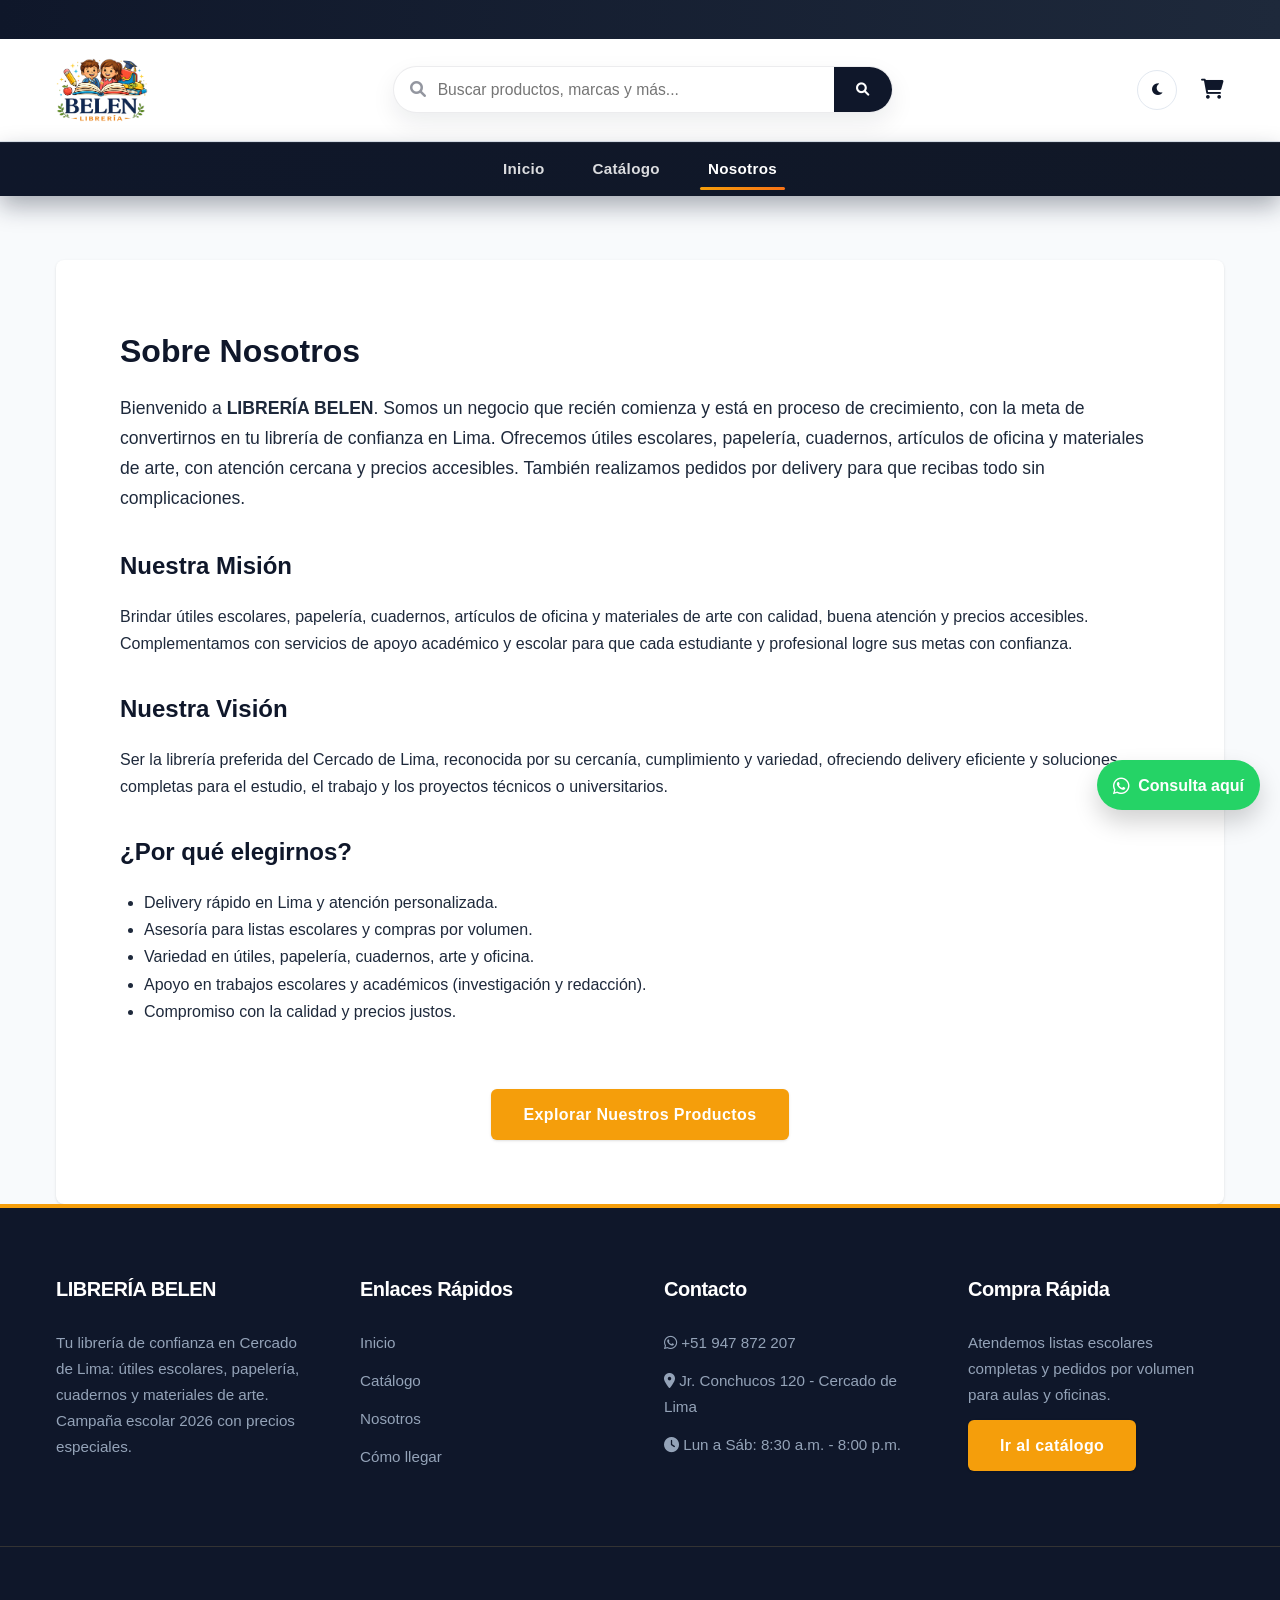
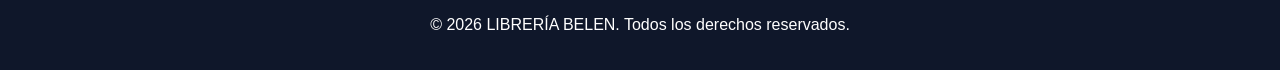
<file: about.html>
<!DOCTYPE html>
<html lang="es">

<head>
    <meta charset="UTF-8">
    <meta name="viewport" content="width=device-width, initial-scale=1.0">
    <meta name="description" content="Librería Belen: suministros de oficina, útiles escolares y materiales de arte con calidad y buen precio. Atención personalizada y campaña escolar 2026.">
    <meta http-equiv="Content-Security-Policy" content="default-src 'self'; base-uri 'self'; form-action 'self'; frame-ancestors 'self'; object-src 'none'; script-src 'self' 'unsafe-inline'; style-src 'self' 'unsafe-inline'; img-src 'self' data: https://via.placeholder.com; font-src 'self'; frame-src https://www.google.com; upgrade-insecure-requests">
    <title>Nosotros - LIBRERÍA BELEN</title>
    <link rel="stylesheet" href="css/style.css">
    <link rel="stylesheet" href="vendor/fontawesome/css/all.min.css">
</head>

<body>
    <a class="skip-link" href="#main-content">Saltar al contenido principal</a>

    <div class="announcement-bar">
        <div class="announcement-content">
            <p><i class="fas fa-store"></i> Atención en tienda: Lun a Sáb de 8:30 a.m. a 8:00 p.m.</p>
            <a href="https://wa.me/51947872207" target="_blank" rel="noopener">
                <i class="fab fa-whatsapp"></i> Pedidos por WhatsApp
            </a>
        </div>
    </div>

    <!-- Header -->
    <header class="main-header">
        <div class="header-container">
            <a href="index.html" class="logo">
                <img src="img/logonuevo.png" alt="Librería Belen" decoding="async">
            </a>

            <div class="search-bar" style="position: relative;">
                <input type="text" id="searchInput" placeholder="Buscar productos, marcas y más..."
                    oninput="handleSearchInput(this.value)">
                <button type="button" onclick="executeSearch()" aria-label="Buscar productos"><i class="fas fa-search"></i></button>
                <div id="searchResults" class="search-results-dropdown"></div>
            </div>

            <div class="nav-icons">
                <button type="button" class="theme-toggle" data-theme-toggle aria-label="Cambiar tema visual">
                    <i class="fas fa-moon"></i>
                </button>
                <button type="button" class="cart-icon" onclick="window.location.href='catalog.html'" aria-label="Ir al catálogo">
                    <i class="fas fa-shopping-cart"></i>
                    <span class="cart-count">0</span>
                </button>
                <button type="button" class="mobile-menu-btn" onclick="toggleMobileMenu()" aria-label="Abrir menú móvil">
                    <i class="fas fa-bars"></i>
                </button>
            </div>
        </div>
    </header>

    <nav class="nav-links">
        <div class="container">
            <ul>
                <li><a href="index.html">Inicio</a></li>
                <li><a href="catalog.html">Catálogo</a></li>
                <li><a href="about.html" class="active">Nosotros</a></li>
            </ul>
        </div>
    </nav>

    <!-- Main Content -->
    <main id="main-content" class="container" tabindex="-1">
        <div class="about-content">
            <h1 style="color: var(--primary-color); margin-bottom: var(--spacing-sm);">Sobre Nosotros</h1>
            <p style="font-size: 1.1rem; margin-bottom: var(--spacing-md);">
                Bienvenido a <strong>LIBRERÍA BELEN</strong>. Somos un negocio que recién comienza y está en proceso de
                crecimiento, con la meta de convertirnos en tu librería de confianza en Lima. Ofrecemos útiles escolares,
                papelería, cuadernos, artículos de oficina y materiales de arte, con atención cercana y precios accesibles.
                También realizamos pedidos por delivery para que recibas todo sin complicaciones.
            </p>

            <h2 style="color: var(--primary-color); margin-bottom: var(--spacing-sm);">Nuestra Misión</h2>
            <p style="margin-bottom: var(--spacing-md);">
                Brindar útiles escolares, papelería, cuadernos, artículos de oficina y materiales de arte con calidad,
                buena atención y precios accesibles. Complementamos con servicios de apoyo académico y escolar para que
                cada estudiante y profesional logre sus metas con confianza.
            </p>

            <h2 style="color: var(--primary-color); margin-bottom: var(--spacing-sm);">Nuestra Visión</h2>
            <p style="margin-bottom: var(--spacing-md);">
                Ser la librería preferida del Cercado de Lima, reconocida por su cercanía, cumplimiento y variedad,
                ofreciendo delivery eficiente y soluciones completas para el estudio, el trabajo y los proyectos
                técnicos o universitarios.
            </p>

            <h2 style="color: var(--primary-color); margin-bottom: var(--spacing-sm);">¿Por qué elegirnos?</h2>
            <ul style="list-style: disc; margin-left: 1.5rem; margin-bottom: var(--spacing-md);">
                <li>Delivery rápido en Lima y atención personalizada.</li>
                <li>Asesoría para listas escolares y compras por volumen.</li>
                <li>Variedad en útiles, papelería, cuadernos, arte y oficina.</li>
                <li>Apoyo en trabajos escolares y académicos (investigación y redacción).</li>
                <li>Compromiso con la calidad y precios justos.</li>
            </ul>

            <div style="text-align: center; margin-top: var(--spacing-lg);">
                <a href="catalog.html" class="btn btn-primary">Explorar Nuestros Productos</a>
            </div>
        </div>
    </main>

    <!-- Footer -->
    <footer>
        <div class="container footer-content">
            <div class="footer-section">
                <h3>LIBRERÍA BELEN</h3>
                <p>Tu librería de confianza en Cercado de Lima: útiles escolares, papelería, cuadernos y materiales de arte. Campaña escolar 2026 con precios especiales.</p>
            </div>
            <div class="footer-section">
                <h3>Enlaces Rápidos</h3>
                <ul>
                    <li><a href="index.html">Inicio</a></li>
                    <li><a href="catalog.html">Catálogo</a></li>
                    <li><a href="about.html">Nosotros</a></li>
                    <li><a href="https://maps.app.goo.gl/QyMt76Eo8Yr2KrZt5" target="_blank" rel="noopener">Cómo llegar</a></li>
                </ul>
            </div>
            <div class="footer-section">
                <h3>Contacto</h3>
                <p>
                    <i class="fab fa-whatsapp"></i>
                    <a href="https://wa.me/51947872207" target="_blank" rel="noopener">+51 947 872 207</a>
                </p>
                <p><i class="fas fa-map-marker-alt"></i> Jr. Conchucos 120 - Cercado de Lima</p>
                <p><i class="fas fa-clock"></i> Lun a Sáb: 8:30 a.m. - 8:00 p.m.</p>
            </div>
            <div class="footer-section">
                <h3>Compra Rápida</h3>
                <p>Atendemos listas escolares completas y pedidos por volumen para aulas y oficinas.</p>
                <a class="btn btn-primary" href="catalog.html">Ir al catálogo</a>
            </div>
        </div>
        <div
            style="text-align: center; padding-top: var(--spacing-lg); border-top: 1px solid #333; margin-top: var(--spacing-lg);">
            <p>&copy; <span data-current-year>2026</span> LIBRERÍA BELEN. Todos los derechos reservados.</p>
        </div>
    </footer>

    <!-- Mobile Bottom Navigation -->
    <nav class="mobile-bottom-nav">
        <a href="index.html">
            <i class="fas fa-home"></i>
            <span>Inicio</span>
        </a>
        <a href="catalog.html">
            <i class="fas fa-th"></i>
            <span>Catálogo</span>
        </a>
        <a href="catalog.html#cart">
            <i class="fas fa-shopping-cart"></i>
            <span>Carrito</span>
        </a>
        <a href="about.html" class="active">
            <i class="fas fa-info-circle"></i>
            <span>Nosotros</span>
        </a>
    </nav>

    <a class="whatsapp-float" href="https://wa.me/51947872207" target="_blank" rel="noopener">
        <i class="fab fa-whatsapp"></i>
        <span>Consulta aquí</span>
    </a>

    <script src="js/app.js" defer></script>
</body>

</html>
</file>
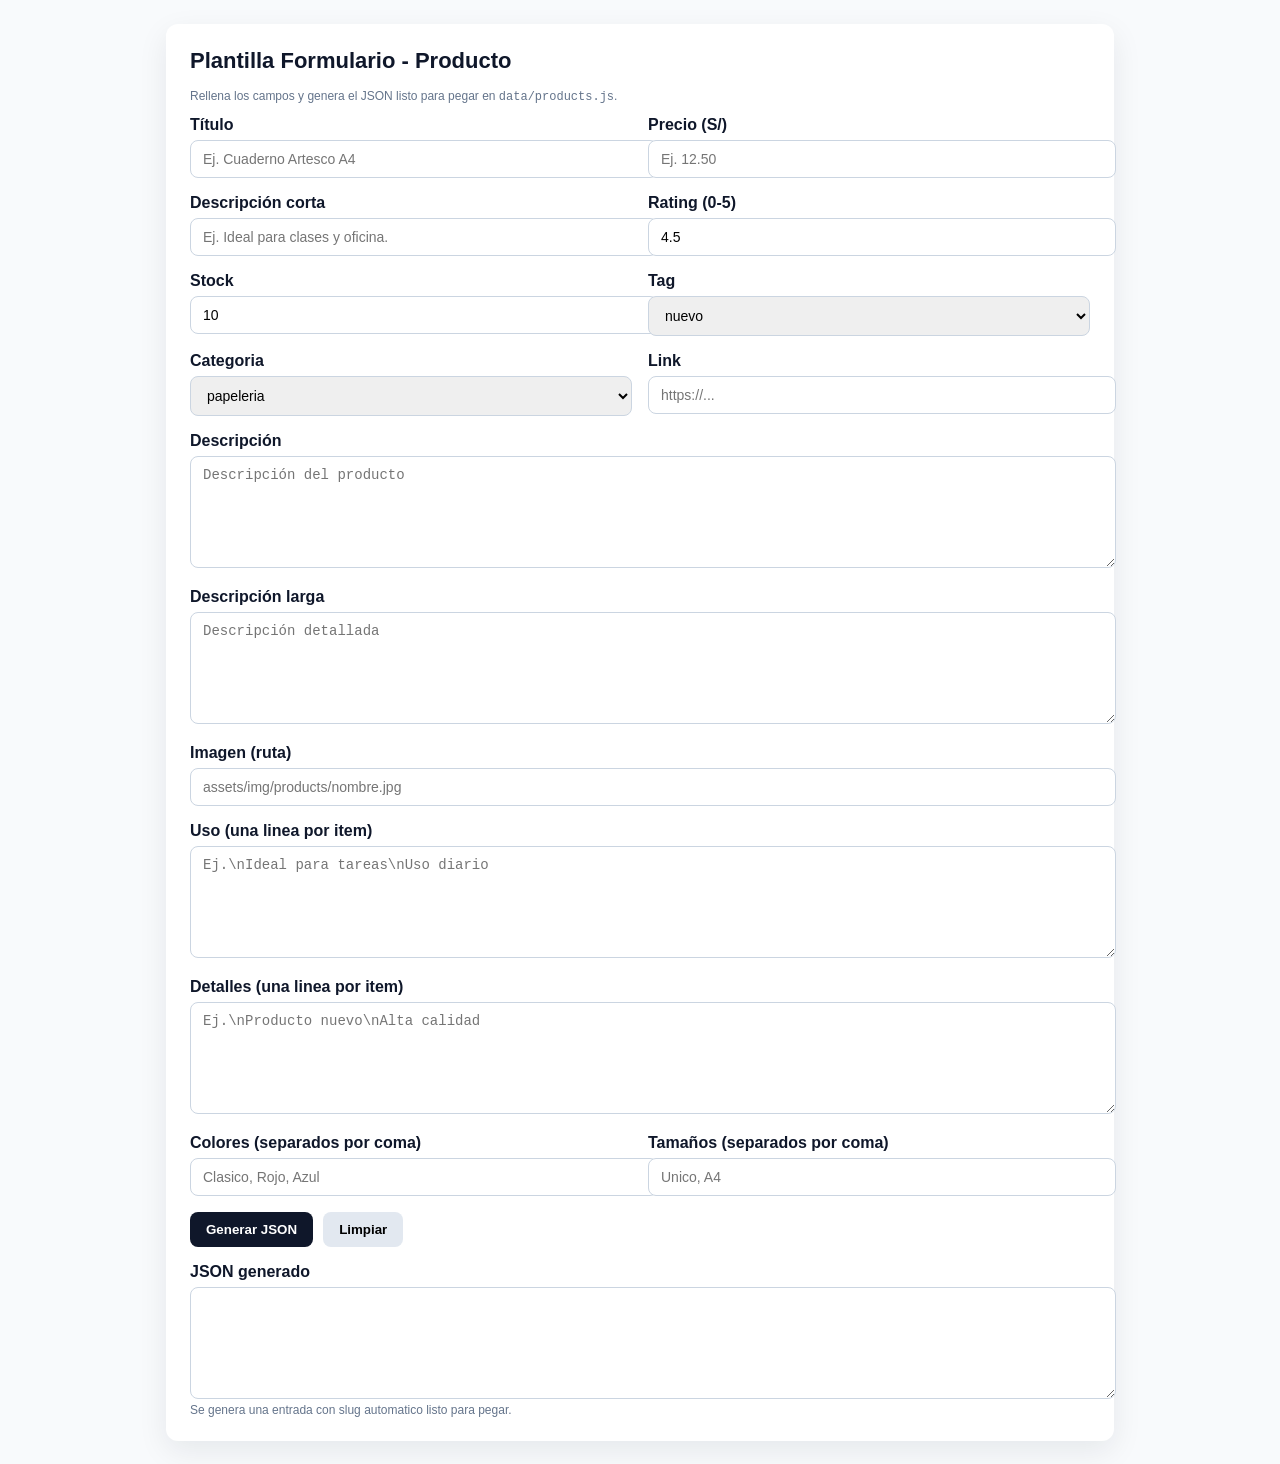
<file: plantilla-formulario.html>
<!DOCTYPE html>
<html lang="es">
<head>
  <meta charset="UTF-8">
  <meta name="viewport" content="width=device-width, initial-scale=1.0">
  <title>Plantilla Formulario Producto</title>
  <style>
    body { font-family: Arial, sans-serif; margin: 24px; background: #f8fafc; color: #0f172a; }
    .container { max-width: 900px; margin: 0 auto; background: #fff; padding: 24px; border-radius: 12px; box-shadow: 0 10px 30px rgba(15,23,42,0.08); }
    h1 { margin-top: 0; font-size: 22px; }
    .grid { display: grid; grid-template-columns: repeat(2, 1fr); gap: 16px; }
    label { display: block; font-weight: 600; margin-bottom: 6px; }
    input, select, textarea { width: 100%; padding: 10px 12px; border: 1px solid #cbd5e1; border-radius: 8px; font-size: 14px; }
    textarea { min-height: 90px; resize: vertical; }
    .full { grid-column: 1 / -1; }
    .actions { display: flex; gap: 10px; margin-top: 16px; }
    button { padding: 10px 16px; border: none; border-radius: 8px; cursor: pointer; font-weight: 600; }
    .primary { background: #0f172a; color: #fff; }
    .secondary { background: #e2e8f0; }
    .output { margin-top: 16px; }
    .hint { font-size: 12px; color: #64748b; }
  </style>
</head>
<body>
  <div class="container">
    <h1>Plantilla Formulario - Producto</h1>
    <p class="hint">Rellena los campos y genera el JSON listo para pegar en <code>data/products.js</code>.</p>

    <div class="grid">
      <div>
        <label for="title">Título</label>
        <input id="title" type="text" placeholder="Ej. Cuaderno Artesco A4">
      </div>
      <div>
        <label for="price">Precio (S/)</label>
        <input id="price" type="number" step="0.01" placeholder="Ej. 12.50">
      </div>
      <div>
        <label for="short">Descripción corta</label>
        <input id="short" type="text" placeholder="Ej. Ideal para clases y oficina.">
      </div>
      <div>
        <label for="rating">Rating (0-5)</label>
        <input id="rating" type="number" step="0.1" value="4.5">
      </div>
      <div>
        <label for="stock">Stock</label>
        <input id="stock" type="number" value="10">
      </div>
      <div>
        <label for="tag">Tag</label>
        <select id="tag">
          <option value="nuevo">nuevo</option>
          <option value="oferta">oferta</option>
          <option value="">(vacío)</option>
        </select>
      </div>
      <div>
        <label for="category">Categoria</label>
        <select id="category">
          <option value="papeleria">papeleria</option>
          <option value="utiles">utiles</option>
          <option value="cuadernos">cuadernos</option>
          <option value="arte">arte</option>
          <option value="oficina">oficina</option>
          <option value="organizacion">organizacion</option>
          <option value="escritura">escritura</option>
          <option value="tecnologia">tecnologia</option>
          <option value="regalos">regalos</option>
          <option value="otros">otros</option>
        </select>
      </div>
      <div>
        <label for="link">Link</label>
        <input id="link" type="text" placeholder="https://...">
      </div>
      <div class="full">
        <label for="description">Descripción</label>
        <textarea id="description" placeholder="Descripción del producto"></textarea>
      </div>
      <div class="full">
        <label for="longDescription">Descripción larga</label>
        <textarea id="longDescription" placeholder="Descripción detallada"></textarea>
      </div>
      <div class="full">
        <label for="image">Imagen (ruta)</label>
        <input id="image" type="text" placeholder="assets/img/products/nombre.jpg">
      </div>
      <div class="full">
        <label for="usage">Uso (una linea por item)</label>
        <textarea id="usage" placeholder="Ej.\nIdeal para tareas\nUso diario"></textarea>
      </div>
      <div class="full">
        <label for="details">Detalles (una linea por item)</label>
        <textarea id="details" placeholder="Ej.\nProducto nuevo\nAlta calidad"></textarea>
      </div>
      <div>
        <label for="colors">Colores (separados por coma)</label>
        <input id="colors" type="text" placeholder="Clasico, Rojo, Azul">
      </div>
      <div>
        <label for="sizes">Tamaños (separados por coma)</label>
        <input id="sizes" type="text" placeholder="Unico, A4">
      </div>
    </div>

    <div class="actions">
      <button class="primary" id="generateBtn">Generar JSON</button>
      <button class="secondary" id="clearBtn">Limpiar</button>
    </div>

    <div class="output">
      <label for="output">JSON generado</label>
      <textarea id="output" readonly></textarea>
      <div class="hint">Se genera una entrada con slug automatico listo para pegar.</div>
    </div>
  </div>

  <script>
    const byId = (id) => document.getElementById(id);

    function slugify(text) {
      return text
        .toLowerCase()
        .normalize('NFD').replace(/[\u0300-\u036f]/g, '')
        .replace(/[^a-z0-9\s-]/g, '')
        .trim()
        .replace(/\s+/g, '-');
    }

    function splitLines(text) {
      return text.split('\n').map(s => s.trim()).filter(Boolean);
    }

    function splitComma(text) {
      return text.split(',').map(s => s.trim()).filter(Boolean);
    }

    byId('generateBtn').addEventListener('click', () => {
      const title = byId('title').value.trim();
      if (!title) { alert('Ingresa un título'); return; }

      const slug = slugify(title);
      const json = {
        [slug]: {
          title,
          short: byId('short').value.trim(),
          description: byId('description').value.trim(),
          longDescription: byId('longDescription').value.trim(),
          price: `S/ ${Number(byId('price').value || 0).toFixed(2)}`,
          rating: String(byId('rating').value || '4.5'),
          stock: Number(byId('stock').value || 0),
          tag: byId('tag').value,
          category: byId('category').value,
          link: byId('link').value.trim(),
          colors: splitComma(byId('colors').value),
          sizes: splitComma(byId('sizes').value),
          details: splitLines(byId('details').value),
          usage: splitLines(byId('usage').value),
          reviews: [
            { name: 'Cliente', text: 'Buena calidad y entrega rapida.' }
          ],
          image: byId('image').value.trim(),
          gallery: []
        }
      };

      byId('output').value = JSON.stringify(json, null, 2);
    });

    byId('clearBtn').addEventListener('click', () => {
      document.querySelectorAll('input, textarea, select').forEach(el => {
        if (el.tagName === 'SELECT') return;
        el.value = '';
      });
      byId('rating').value = '4.5';
      byId('stock').value = '10';
      byId('tag').value = 'nuevo';
      byId('category').value = 'papeleria';
      byId('output').value = '';
    });
  </script>
</body>
</html>
</file>
<file: css/style.css>
:root {
    /* Colors - Premium Navy & Gold Palette */
    --primary-color: #0f172a;
    /* Slate 900 */
    --primary-light: #334155;
    /* Slate 700 */
    --accent-color: #f59e0b;
    /* Amber 500 */
    --accent-hover: #d97706;
    /* Amber 600 */
    --bg-color: #f8fafc;
    /* Slate 50 */
    --surface-color: #ffffff;
    --text-color: #1e293b;
    /* Slate 800 */
    --text-light: #64748b;
    /* Slate 500 */
    --border-color: #e2e8f0;
    /* Slate 200 */

    /* Spacing - More breathing room */
    --spacing-xs: 0.5rem;
    /* 8px */
    --spacing-sm: 1rem;
    /* 16px */
    --spacing-md: 2rem;
    /* 32px - Increased */
    --spacing-lg: 4rem;
    /* 64px - Increased */
    --spacing-xl: 8rem;
    /* 128px - Increased */

    /* Typography */
    --font-heading: 'Inter', sans-serif;
    --font-body: 'Inter', sans-serif;

    /* Shadows - Soft & Modern */
    --shadow-sm: 0 1px 3px 0 rgb(0 0 0 / 0.1), 0 1px 2px -1px rgb(0 0 0 / 0.1);
    --shadow-md: 0 4px 6px -1px rgb(0 0 0 / 0.1), 0 2px 4px -1px rgb(0 0 0 / 0.06);
    --shadow-lg: 0 10px 15px -3px rgb(0 0 0 / 0.1), 0 4px 6px -4px rgb(0 0 0 / 0.1);
    --shadow-inner: inset 0 2px 4px 0 rgb(0 0 0 / 0.05);

    /* Transitions */
    --transition-fast: 0.2s cubic-bezier(0.4, 0, 0.2, 1);
    --transition-smooth: 0.3s cubic-bezier(0.4, 0, 0.2, 1);
}

* {
    margin: 0;
    padding: 0;
    box-sizing: border-box;
}

body {
    font-family: var(--font-body);
    background-color: var(--bg-color);
    color: var(--text-color);
    line-height: 1.7;
    -webkit-font-smoothing: antialiased;
}

:focus-visible {
    outline: 3px solid rgba(245, 158, 11, 0.7);
    outline-offset: 2px;
}

.skip-link {
    position: absolute;
    left: -9999px;
    top: auto;
    width: 1px;
    height: 1px;
    overflow: hidden;
    z-index: 5000;
}

.skip-link:focus {
    left: 1rem;
    top: 1rem;
    width: auto;
    height: auto;
    background: #0f172a;
    color: #fff;
    padding: 0.65rem 1rem;
    border-radius: 8px;
    box-shadow: var(--shadow-md);
}

.announcement-bar {
    background: linear-gradient(90deg, #0f172a, #1e293b);
    color: #f8fafc;
    font-size: 0.9rem;
    overflow: hidden;
}

.announcement-content {
    margin: 0;
    padding: 0.45rem var(--spacing-sm);
    display: inline-flex;
    width: max-content;
    max-width: none;
    align-items: center;
    gap: 2rem;
    white-space: nowrap;
    padding-left: 100%;
    animation: announcementTicker 24s linear infinite;
}

.announcement-content:hover {
    animation-play-state: paused;
}

.announcement-content p {
    margin: 0;
    display: inline-flex;
    align-items: center;
    gap: 0.45rem;
}

.announcement-content a {
    color: #fcd34d;
    font-weight: 700;
    display: inline-flex;
    align-items: center;
    gap: 0.4rem;
}

@keyframes announcementTicker {
    0% {
        transform: translateX(0);
    }
    100% {
        transform: translateX(-100%);
    }
}

a {
    text-decoration: none;
    color: inherit;
}

ul {
    list-style: none;
}

img {
    max-width: 100%;
    height: auto;
    display: block;
}

/* Header */
.main-header {
    background-color: var(--surface-color);
    /* White header for cleanliness */
    color: var(--text-color);
    padding: var(--spacing-sm) 0;
    position: static;
    box-shadow: none;
    border-bottom: 1px solid var(--border-color);
}

.header-container {
    max-width: 1200px;
    margin: 0 auto;
    padding: 0 var(--spacing-sm);
    display: flex;
    justify-content: space-between;
    align-items: center;
    gap: var(--spacing-md);
}

.logo {
    font-size: 1.5rem;
    font-weight: 800;
    color: var(--primary-color);
    letter-spacing: -0.025em;
    text-transform: uppercase;
    display: flex;
    align-items: center;
    line-height: 1;
}

.logo span {
    color: var(--accent-color);
}

.logo img {
    height: 70px;
    width: auto;
    display: block;
}

.search-bar {
    flex: 1;
    max-width: 500px;
    display: flex;
    box-shadow: 0 10px 25px rgba(15, 23, 42, 0.08);
    border-radius: 999px;
    overflow: hidden;
    border: 1px solid rgba(15, 23, 42, 0.08);
    background: #fff;
    position: relative;
}

.search-bar input {
    width: 100%;
    padding: 0.85rem 1.2rem 0.85rem 2.75rem;
    border: none;
    outline: none;
    font-size: 0.98rem;
    color: var(--text-color);
    background: transparent;
}

.search-bar button {
    background: linear-gradient(135deg, var(--primary-color), #0f172a);
    border: none;
    padding: 0 1.4rem;
    cursor: pointer;
    color: #fff;
    transition: var(--transition-fast);
}

.search-bar button:hover {
    transform: translateY(-1px);
    box-shadow: 0 8px 18px rgba(15, 23, 42, 0.25);
}

.search-bar::before {
    content: "\f002";
    font-family: "Font Awesome 6 Free";
    font-weight: 900;
    position: absolute;
    left: 16px;
    top: 50%;
    transform: translateY(-50%);
    color: rgba(15, 23, 42, 0.45);
    pointer-events: none;
}

.search-bar:focus-within {
    border-color: rgba(245, 158, 11, 0.5);
    box-shadow: 0 14px 30px rgba(245, 158, 11, 0.2);
}

.nav-icons {
    display: flex;
    gap: 1.5rem;
    align-items: center;
}

.cart-icon {
    position: relative;
    cursor: pointer;
    font-size: 1.25rem;
    color: var(--primary-color);
    transition: var(--transition-fast);
    background: none;
    border: none;
}

.cart-icon:hover {
    color: var(--accent-color);
}

.cart-count {
    position: absolute;
    top: -8px;
    right: -10px;
    background-color: var(--accent-color);
    color: white;
    font-size: 0.7rem;
    font-weight: bold;
    min-width: 18px;
    height: 18px;
    padding: 0 4px;
    border-radius: 10px;
    display: flex;
    align-items: center;
    justify-content: center;
    box-shadow: var(--shadow-sm);
}

.cart-count.is-empty {
    display: none;
}

/* Navigation Bar (Secondary) */
.nav-links {
    background: linear-gradient(90deg, #0f172a, #111827);
    box-shadow: 0 10px 25px rgba(15, 23, 42, 0.35);
    border-top: 1px solid rgba(255, 255, 255, 0.06);
}

.nav-links .container {
    max-width: 1200px;
    margin: 0 auto;
    padding: 0 var(--spacing-sm);
}

.nav-links ul {
    display: flex;
    gap: 2rem;
    justify-content: center;
}

.nav-links a {
    display: block;
    padding: 0.85rem 0.5rem;
    font-weight: 600;
    color: rgba(255, 255, 255, 0.85);
    transition: var(--transition-fast);
    position: relative;
    font-size: 0.95rem;
    letter-spacing: 0.02em;
}

.nav-links a:hover {
    color: #fff;
    transform: translateY(-1px);
}

.nav-links a.active {
    color: white;
    font-weight: 600;
}

.nav-links a.active::after {
    content: '';
    position: absolute;
    bottom: 6px;
    left: 0;
    right: 0;
    height: 3px;
    background: linear-gradient(90deg, #f59e0b, #f97316);
    border-radius: 2px;
}

/* Hero Section */
.hero {
    background-color: var(--primary-color);
    padding: 0;
    height: 500px;
    display: flex;
    align-items: stretch;
    justify-content: center;
    text-align: center;
    color: var(--text-color);
    margin-bottom: 3rem;
    border-radius: 0 0 20px 20px;
    overflow: hidden;
}

.hero h1 {
    font-size: 3.5rem;
    /* Larger title */
    margin-bottom: 1.5rem;
    font-weight: 800;
    color: #000;
    letter-spacing: -0.05em;
    line-height: 1.2;
    text-shadow: none;
}

.hero p {
    font-size: 1.25rem;
    margin-bottom: 2.5rem;
    opacity: 1;
    color: #000;
    max-width: 600px;
    margin-left: auto;
    margin-right: auto;
    font-weight: 700;
}

.hero-carousel {
    position: relative;
}

.hero-slide {
    position: absolute;
    inset: 0;
    display: flex;
    align-items: center;
    justify-content: center;
    background-size: cover;
    background-position: center;
    opacity: 0;
    transition: opacity 0.6s ease;
}

.hero-slide.active {
    opacity: 1;
    z-index: 1;
}

.hero-slide .container {
    padding: 2rem 1rem;
}

.hero-dot {
    width: 10px;
    height: 10px;
    border-radius: 50%;
    border: none;
    background: rgba(15, 23, 42, 0.25);
    cursor: pointer;
}

.hero-dot.active {
    background: #f59e0b;
}

.btn {
    display: inline-flex;
    align-items: center;
    justify-content: center;
    padding: 0.75rem 2rem;
    border-radius: 6px;
    font-weight: 600;
    text-align: center;
    cursor: pointer;
    transition: var(--transition-smooth);
    border: none;
    font-size: 1rem;
    letter-spacing: 0.025em;
    box-shadow: var(--shadow-sm);
}

.btn:hover {
    transform: translateY(-1px);
    box-shadow: var(--shadow-md);
}

.btn-primary {
    background-color: var(--accent-color);
    color: white;
}

.btn-primary:hover {
    background-color: var(--accent-hover);
}

/* Location Section */
.location-section {
    background: linear-gradient(180deg, #ffffff 0%, #f8fafc 100%);
    padding: 3.5rem 0 4rem;
    margin-bottom: 2rem;
}

.location-grid {
    display: grid;
    grid-template-columns: 1.1fr 1fr;
    gap: 2rem;
    align-items: stretch;
}

.location-card {
    background: #fff;
    border-radius: 16px;
    padding: 2rem;
    box-shadow: 0 20px 40px rgba(15, 23, 42, 0.1);
    border: 1px solid rgba(15, 23, 42, 0.06);
    display: flex;
    flex-direction: column;
    gap: 1.2rem;
}

.location-title h2 {
    margin: 0 0 0.4rem;
    font-size: 2rem;
    letter-spacing: -0.02em;
    color: #0f172a;
}

.location-title p {
    margin: 0;
    color: #475569;
    font-size: 1rem;
    line-height: 1.6;
}

.location-badge {
    display: inline-flex;
    align-items: center;
    padding: 0.3rem 0.75rem;
    background: #fff7ed;
    color: #f97316;
    border-radius: 999px;
    font-weight: 700;
    font-size: 0.75rem;
    text-transform: uppercase;
    letter-spacing: 0.08em;
    margin-bottom: 0.6rem;
}

.location-details {
    display: grid;
    gap: 0.6rem;
    color: #334155;
    font-weight: 600;
}

.location-details i {
    color: #f59e0b;
    margin-right: 0.45rem;
}

.location-details a {
    color: #0f172a;
    text-decoration: none;
}

.location-actions {
    margin-top: auto;
}

.location-map {
    border-radius: 16px;
    overflow: hidden;
    box-shadow: 0 20px 40px rgba(15, 23, 42, 0.12);
    border: 1px solid rgba(15, 23, 42, 0.06);
    min-height: 360px;
}

.location-map iframe {
    width: 100%;
    height: 100%;
    border: 0;
    min-height: 360px;
}

@media (max-width: 900px) {
    .location-grid {
        grid-template-columns: 1fr;
    }
}

/* Hero CTA animation */
.hero .btn-primary {
    position: relative;
    animation: heroPulse 1.6s ease-in-out infinite;
    box-shadow: 0 10px 25px rgba(0, 0, 0, 0.2), 0 0 0 rgba(245, 158, 11, 0.6);
}

.hero .btn-primary::after {
    content: "";
    position: absolute;
    inset: -8px;
    border-radius: inherit;
    border: 2px solid rgba(245, 158, 11, 0.45);
    opacity: 0;
    animation: heroRing 1.6s ease-out infinite;
}

@keyframes heroPulse {
    0% { transform: translateY(0) scale(1); }
    40% { transform: translateY(-4px) scale(1.03); }
    70% { transform: translateY(1px) scale(0.99); }
    100% { transform: translateY(0) scale(1); }
}

@keyframes heroRing {
    0% { opacity: 0.7; transform: scale(0.98); }
    100% { opacity: 0; transform: scale(1.15); }
}

/* Product Grid */
.container {
    max-width: 1200px;
    margin: 0 auto;
    padding: 0 var(--spacing-sm);
}

.section-title {
    font-size: 2rem;
    margin-bottom: 2rem;
    color: var(--text-color);
    border-left: none;
    /* Remove conflicting style */
    padding-left: 0;
    text-align: center;
    font-weight: 800;
    letter-spacing: -0.03em;
    position: relative;
    padding-bottom: 1rem;
}

.section-title::after {
    content: '';
    position: absolute;
    bottom: 0;
    left: 50%;
    transform: translateX(-50%);
    width: 60px;
    height: 4px;
    background-color: var(--accent-color);
    border-radius: 2px;
}

.product-grid {
    display: grid;
    grid-template-columns: repeat(auto-fill, minmax(220px, 1fr));
    gap: var(--spacing-md);
    margin-bottom: var(--spacing-xl);
}

.product-card {
    background: white;
    border: 1px solid var(--border-color);
    border-radius: 12px;
    overflow: hidden;
    transition: var(--transition-smooth);
    display: flex;
    flex-direction: column;
    box-shadow: var(--shadow-sm);
}

.product-card:hover {
    box-shadow: var(--shadow-lg);
    transform: translateY(-4px);
    border-color: var(--accent-color);
}

.product-image {
    width: 100%;
    aspect-ratio: 1;
    background-color: #f1f5f9;
    overflow: hidden;
    position: relative;
}

.product-image img {
    width: 100%;
    height: 100%;
    object-fit: cover;
    transition: transform 0.5s ease;
}

.product-card:hover .product-image img {
    transform: scale(1.05);
}

.product-info {
    padding: 1.5rem;
    display: flex;
    flex-direction: column;
    flex: 1;
}

.product-title {
    font-size: 1.1rem;
    margin-bottom: 0.5rem;
    font-weight: 600;
    line-height: 1.4;
    color: var(--text-color);
    display: -webkit-box;
    -webkit-line-clamp: 2;
    line-clamp: 2;
    /* Fix linting error */
    -webkit-box-orient: vertical;
    overflow: hidden;
}

.product-price {
    font-size: 1.5rem;
    color: var(--primary-color);
    font-weight: 800;
    margin-bottom: 1rem;
    letter-spacing: -0.05em;
}

.product-actions {
    margin-top: auto;
    display: flex;
    gap: 0.75rem;
}

.btn-cart {
    flex: 1;
    background-color: white;
    border: 1px solid var(--border-color);
    color: var(--text-color);
    padding: 0.6rem;
    font-size: 0.9rem;
    border-radius: 6px;
    font-weight: 600;
    transition: var(--transition-fast);
    display: flex;
    justify-content: center;
    align-items: center;
    gap: 0.5rem;
}

.btn-cart:hover {
    background-color: #f8fafc;
    border-color: var(--primary-color);
    color: var(--primary-color);
}

.btn-buy {
    flex: 1;
    background-color: var(--primary-color);
    border: 1px solid var(--primary-color);
    color: white;
    padding: 0.6rem;
    font-size: 0.9rem;
    border-radius: 6px;
    font-weight: 600;
    transition: var(--transition-fast);
}

.btn-buy:hover {
    background-color: var(--primary-light);
    border-color: var(--primary-light);
    box-shadow: var(--shadow-md);
}

/* Footer */
footer {
    background-color: var(--primary-color);
    /* Dark Navy */
    color: white;
    padding: 4rem 0 2rem;
    margin-top: auto;
    border-top: 4px solid var(--accent-color);
}

.footer-content {
    display: grid;
    grid-template-columns: repeat(auto-fit, minmax(250px, 1fr));
    gap: 3rem;
}

.footer-section h3 {
    margin-bottom: 1.5rem;
    color: white;
    font-size: 1.25rem;
    font-weight: 700;
    letter-spacing: -0.025em;
}

.footer-section p,
.footer-section li {
    margin-bottom: 0.75rem;
    color: #94a3b8;
    /* Slate 400 */
    font-size: 0.95rem;
}

.footer-section a:hover {
    color: var(--accent-color);
    text-decoration: underline;
}

/* Utilities */
.hidden {
    display: none !important;
}

/* Catalog Sidebar */
.catalog-layout {
    display: flex;
    gap: var(--spacing-lg);
    margin-top: var(--spacing-lg);
}

.sidebar {
    width: 250px;
    flex-shrink: 0;
}

.filter-group {
    background: white;
    padding: var(--spacing-sm);
    border-radius: 8px;
    border: 1px solid var(--border-color);
    margin-bottom: var(--spacing-md);
}

.brand-filter-list {
    max-height: 220px;
    overflow-y: auto;
    padding-right: 4px;
}

.filter-group h4 {
    margin-bottom: var(--spacing-sm);
    color: var(--primary-color);
}

.filter-item {
    display: flex;
    align-items: center;
    justify-content: space-between;
    gap: 0.5rem;
    margin-bottom: 0.5rem;
    cursor: pointer;
    padding: 0.4rem 0.5rem;
    border-radius: 8px;
    transition: background 0.2s ease;
}

.filter-item input {
    margin-right: 0.5rem;
}

.filter-item:hover {
    background: #f8fafc;
}

.filter-item span:first-child {
    display: flex;
    align-items: center;
    gap: 0.35rem;
}

.filter-item-main {
    margin-bottom: 0.25rem;
}

.filter-actions {
    display: inline-flex;
    align-items: center;
    gap: 0.35rem;
}

.filter-toggle {
    border: none;
    background: #f1f5f9;
    color: #475569;
    width: 28px;
    height: 28px;
    border-radius: 999px;
    cursor: pointer;
    transition: transform 0.2s ease, background 0.2s ease;
}

.filter-toggle:hover {
    background: #e2e8f0;
}

.filter-accordion.open .filter-toggle {
    transform: rotate(180deg);
}

.subcategory-list {
    display: none;
    padding: 0.25rem 0.25rem 0.75rem;
    gap: 0.4rem;
    flex-wrap: wrap;
}

.filter-accordion.open .subcategory-list {
    display: flex;
}

.subcategory-chip {
    display: inline-flex;
    align-items: center;
    justify-content: space-between;
    gap: 0.5rem;
    background: #fff;
    border: 1px solid rgba(15, 23, 42, 0.08);
    border-radius: 999px;
    padding: 0.25rem 0.6rem;
    font-size: 0.75rem;
    cursor: pointer;
    transition: transform 0.2s ease, box-shadow 0.2s ease;
}

.subcategory-chip:hover {
    transform: translateY(-1px);
    box-shadow: 0 6px 14px rgba(15, 23, 42, 0.12);
}

.filter-count {
    font-size: 0.75rem;
    color: #64748b;
    background: #eef2f7;
    padding: 0.1rem 0.5rem;
    border-radius: 999px;
    min-width: 2rem;
    text-align: center;
}

/* About Page */
.about-content {
    background: white;
    padding: var(--spacing-lg);
    border-radius: 8px;
    margin-top: var(--spacing-lg);
    box-shadow: var(--shadow-sm);
}

/* Additions for Cart */
.btn-qty {
    width: 24px;
    height: 24px;
    border-radius: 4px;
    border: 1px solid var(--border-color);
    background: white;
    cursor: pointer;
    display: inline-flex;
    align-items: center;
    justify-content: center;
    transition: var(--transition-fast);
}

.btn-qty:hover {
    background: var(--bg-color);
    border-color: var(--primary-color);
}

/* Ensure images in product grid are contained */
.product-image img {
    object-position: center;
}

/* Sidebar Inputs */
.filter-item {
    display: flex;
    align-items: center;
    gap: 0.5rem;
    font-size: 0.95rem;
    color: var(--text-color);
}

/* Mobile Sidebar Toggle - Hidden on Desktop */
#mobile-filter-toggle {
    display: none;
    margin-bottom: var(--spacing-sm);
    width: 100%;
}

.mobile-only {
    display: none;
}

/* Pagination Styles */
.pagination-container {
    display: flex;
    justify-content: center;
    gap: 0.5rem;
    margin-top: 2rem;
    padding-bottom: 2rem;
}

.pagination-btn {
    width: 40px;
    height: 40px;
    border: 1px solid var(--border-color);
    background: white;
    border-radius: 6px;
    cursor: pointer;
    font-weight: 600;
    color: var(--text-color);
    transition: var(--transition-fast);
}

.pagination-btn:hover {
    border-color: var(--primary-color);
    color: var(--primary-color);
}

.pagination-btn.active {
    background-color: var(--primary-color);
    color: white;
    border-color: var(--primary-color);
}

.pagination-btn:disabled {
    opacity: 0.5;
    cursor: not-allowed;
}

/* Responsive Media Queries */
@media (max-width: 768px) {

    /* Header */
    .header-container {
        flex-direction: column;
        gap: 1rem;
        padding-bottom: 1rem;
    }

    .search-bar {
        width: 100%;
        max-width: 100%;
    }

    .nav-links ul {
        gap: 1rem;
        font-size: 0.9rem;
        justify-content: space-between;
    }

    .announcement-content {
        font-size: 0.82rem;
        gap: 1.3rem;
        animation-duration: 13s;
    }

    /* Catalog Layout */
    .catalog-layout {
        flex-direction: column;
        gap: 1rem;
    }

    /* Sidebar Mobile */
    #mobile-filter-toggle {
        display: inline-flex;
    }

    .sidebar {
        position: fixed;
        top: 0;
        left: -100%;
        width: 80%;
        max-width: 300px;
        height: 100%;
        background: white;
        z-index: 1000;
        padding: 1rem;
        box-shadow: 2px 0 5px rgba(0, 0, 0, 0.1);
        transition: left 0.3s ease;
        overflow-y: auto;
    }

    .sidebar.open {
        left: 0;
    }

    .sidebar-header {
        display: flex !important;
        justify-content: space-between;
        align-items: center;
        margin-bottom: 1rem;
        border-bottom: 1px solid var(--border-color);
        padding-bottom: 0.5rem;
    }

    /* Filters inside Sidebar */
    .filter-group {
        border: none;
        padding: 0;
        margin-bottom: 1.5rem;
    }

    /* Cart Modal Mobile */
    #cartModal>div {
        width: 90% !important;
        max-width: 400px;
    }

    /* Hero */
    .hero {
        padding: 4rem 0;
    }

    .hero h1 {
        font-size: 2.5rem;
    }
}

@media (prefers-reduced-motion: reduce) {
    *,
    *::before,
    *::after {
        animation: none !important;
        transition: none !important;
        scroll-behavior: auto !important;
    }
}

/* Carousel Styles */
.carousel-container {
    position: relative;
    width: 100%;
    overflow: hidden;
    padding: 0 1rem;
}

.carousel-track {
    display: flex;
    gap: var(--spacing-md);
    overflow-x: auto;
    scroll-snap-type: x mandatory;
    scroll-behavior: smooth;
    padding-bottom: 1rem;
    /* Space for shadow */
    -ms-overflow-style: none;
    /* IE and Edge */
    scrollbar-width: none;
    /* Firefox */
    animation: carouselFloat 6s ease-in-out infinite;
}

/* Hide scrollbar */
.carousel-track::-webkit-scrollbar {
    display: none;
}

.carousel-track .product-card {
    min-width: 250px;
    /* Fixed width for carousel items */
    max-width: 250px;
    scroll-snap-align: start;
    flex-shrink: 0;
}

.carousel-btn {
    position: absolute;
    top: 50%;
    transform: translateY(-50%);
    background: white;
    border: 1px solid var(--border-color);
    width: 40px;
    height: 40px;
    border-radius: 50%;
    display: flex;
    align-items: center;
    justify-content: center;
    cursor: pointer;
    box-shadow: var(--shadow-md);
    z-index: 10;
    color: var(--primary-color);
    transition: var(--transition-fast);
}

.carousel-btn:hover {
    background: var(--primary-color);
    color: white;
    border-color: var(--primary-color);
}

.carousel-track .product-card {
    animation: cardFloat 4.5s ease-in-out infinite;
}

.carousel-track .product-card:nth-child(2n) {
    animation-delay: 0.6s;
}

.carousel-track .product-card:nth-child(3n) {
    animation-delay: 1.2s;
}

@keyframes cardFloat {
    0% { transform: translateY(0); }
    50% { transform: translateY(-6px); }
    100% { transform: translateY(0); }
}

@keyframes carouselFloat {
    0% { transform: translateY(0); }
    50% { transform: translateY(-2px); }
    100% { transform: translateY(0); }
}

.carousel-btn.prev {
    left: 0;
}

.carousel-btn.next {
    right: 0;
}

/* Search Dropdown */
.search-results-dropdown {
    position: absolute;
    top: 100%;
    left: 0;
    width: 100%;
    background: #fff;
    border: 1px solid rgba(15, 23, 42, 0.08);
    border-radius: 16px;
    box-shadow: 0 20px 45px rgba(15, 23, 42, 0.18);
    z-index: 1000;
    max-height: 400px;
    overflow-y: auto;
    display: none;
    margin-top: 8px;
}

.search-results-dropdown.active {
    display: block;
}

.search-section-title {
    font-size: 0.75rem;
    text-transform: uppercase;
    letter-spacing: 0.08em;
    color: #6b7280;
    padding: 0.75rem 1rem 0.25rem;
}

.search-chips {
    display: flex;
    flex-wrap: wrap;
    gap: 0.5rem;
    padding: 0 1rem 0.75rem;
}

.search-chip {
    border: 1px solid rgba(15, 23, 42, 0.1);
    background: #f8fafc;
    color: #0f172a;
    padding: 0.35rem 0.7rem;
    border-radius: 999px;
    font-size: 0.8rem;
    cursor: pointer;
    transition: transform 0.2s, box-shadow 0.2s, background 0.2s;
}

.search-chip:hover {
    transform: translateY(-1px);
    background: #fff;
    box-shadow: 0 6px 14px rgba(15, 23, 42, 0.12);
}

.search-product-chip {
    display: inline-flex;
    gap: 0.5rem;
    align-items: center;
    font-weight: 600;
}

.search-product-chip strong {
    color: #111827;
}

.search-item {
    display: flex;
    align-items: center;
    gap: 1rem;
    padding: 0.85rem 1rem;
    cursor: pointer;
    transition: background 0.2s;
    border-bottom: 1px solid rgba(15, 23, 42, 0.06);
}

.search-item:last-child {
    border-bottom: none;
}

.search-item:hover {
    background: #f8fafc;
}

.search-item.active {
    background: #eef2ff;
}

.search-item img {
    width: 48px;
    height: 48px;
    object-fit: cover;
    border-radius: 10px;
    box-shadow: 0 6px 12px rgba(15, 23, 42, 0.12);
}

.search-item-info h4 {
    font-size: 0.95rem;
    margin-bottom: 0.1rem;
    color: var(--text-color);
}

.search-item-info p {
    font-size: 0.8rem;
    color: var(--text-light);
    margin: 0;
}

.search-mark {
    background: rgba(176, 138, 74, 0.22);
    color: inherit;
    border-radius: 4px;
    padding: 0 0.18em;
    box-decoration-break: clone;
    -webkit-box-decoration-break: clone;
}

.search-item-price {
    margin-left: auto;
    font-weight: 700;
    color: #111827;
    font-size: 0.9rem;
}

/* WhatsApp Floating Button */
.whatsapp-float {
    position: fixed;
    right: 20px;
    bottom: 90px;
    z-index: 3000;
    display: inline-flex;
    align-items: center;
    gap: 0.5rem;
    background: #25D366;
    color: #fff;
    padding: 0.7rem 1rem;
    border-radius: 999px;
    font-weight: 700;
    box-shadow: 0 12px 24px rgba(0, 0, 0, 0.18);
    transition: transform 0.2s ease, box-shadow 0.2s ease;
}

.whatsapp-float i {
    font-size: 1.2rem;
}

.whatsapp-float:hover {
    transform: translateY(-2px);
    box-shadow: 0 16px 28px rgba(0, 0, 0, 0.22);
}

@media (max-width: 768px) {
    .whatsapp-float {
        bottom: 110px;
        right: 14px;
        padding: 0.6rem 0.85rem;
        font-size: 0.9rem;
    }
}

.product-category {
    display: inline-flex;
    align-items: center;
    gap: 0.35rem;
    font-size: 0.75rem;
    color: #475569;
    background: #f1f5f9;
    padding: 0.2rem 0.55rem;
    border-radius: 999px;
    margin-bottom: 0.5rem;
    text-transform: capitalize;
}

.product-rating {
    display: none;
}

.search-empty {
    padding: 1rem;
    text-align: center;
    color: var(--text-light);
}


/* Product Detail Modal */
.modal {
    display: none;
    position: fixed;
    z-index: 2000;
    left: 0;
    top: 0;
    width: 100%;
    height: 100%;
    overflow: auto;
    background-color: rgba(0, 0, 0, 0.6);
    backdrop-filter: blur(5px);
}

.modal-content {
    background-color: #fefefe;
    margin: 5% auto;
    padding: 20px;
    border: 1px solid #888;
    width: 90%;
    max-width: 900px;
    border-radius: 12px;
    position: relative;
    box-shadow: var(--shadow-xl);
    animation: modalFadeIn 0.3s;
}

@keyframes modalFadeIn {
    from {
        opacity: 0;
        transform: translateY(-20px);
    }

    to {
        opacity: 1;
        transform: translateY(0);
    }
}

.close-modal {
    color: #aaa;
    float: right;
    font-size: 28px;
    font-weight: bold;
    cursor: pointer;
    position: absolute;
    right: 20px;
    top: 15px;
    z-index: 10;
}

.close-modal:hover,
.close-modal:focus {
    color: black;
    text-decoration: none;
    cursor: pointer;
}

.product-detail-grid {
    display: grid;
    grid-template-columns: 1fr 1fr;
    gap: 2rem;
    margin-top: 1rem;
}

.detail-image-container {
    background: #f8fafc;
    border-radius: 8px;
    display: flex;
    flex-direction: column;
    align-items: center;
    justify-content: center;
    padding: 1rem;
}

.detail-image-container img {
    max-width: 100%;
    max-height: 400px;
    object-fit: contain;
}

.image-disclaimer {
    margin-top: 0.75rem;
    font-size: 0.75rem;
    color: var(--text-light);
    text-align: center;
}

.detail-info-container {
    display: flex;
    flex-direction: column;
}

.detail-meta {
    display: flex;
    align-items: center;
    gap: 1rem;
    margin-bottom: 1.5rem;
    border-bottom: 1px solid var(--border-color);
    padding-bottom: 1rem;
}

.detail-price {
    font-size: 2rem;
    font-weight: 800;
    color: var(--primary-color);
}

.detail-section {
    margin-bottom: 1.5rem;
}

.detail-section h4 {
    font-size: 1rem;
    margin-bottom: 0.5rem;
    color: var(--text-color);
    font-weight: 700;
    text-transform: uppercase;
    letter-spacing: 0.05em;
}

.detail-section ul {
    list-style-type: disc;
    padding-left: 1.5rem;
    color: var(--text-light);
}

.detail-section li {
    margin-bottom: 0.25rem;
}

.detail-actions {
    margin-top: auto;
    display: flex;
    gap: 1rem;
    align-items: center;
    padding-top: 1rem;
    border-top: 1px solid var(--border-color);
}

.qty-selector {
    display: flex;
    align-items: center;
    border: 1px solid var(--border-color);
    border-radius: 6px;
    overflow: hidden;
}

.qty-selector button {
    background: #f1f5f9;
    border: none;
    width: 36px;
    height: 36px;
    font-weight: bold;
    cursor: pointer;
}

.qty-selector span {
    width: 40px;
    text-align: center;
    font-weight: 600;
}

/* Mobile Responsive Modal */
@media (max-width: 768px) {
    .product-detail-grid {
        grid-template-columns: 1fr;
    }

    .modal-content {
        margin: 10% auto;
        width: 95%;
    }

    /* Mobile Header Adjustments */
    .header-container {
        padding: 0.5rem 1rem;
        flex-wrap: wrap;
        position: relative;
    }

    .logo {
        font-size: 1.2rem;
    }

    .mobile-menu-btn {
        display: block !important;
        /* Force show on mobile */
        font-size: 1.5rem;
        background: none;
        border: none;
        color: var(--primary-color);
        cursor: pointer;
        padding: 0.5rem;
        order: 1;
        /* Adjust order if needed */
        margin-left: 1rem;
    }

    /* Hide standard nav layout */
    .nav-links {
        position: fixed;
        top: 0;
        left: -100%;
        /* Off-screen */
        width: 75%;
        max-width: 300px;
        height: 100vh;
        background-color: var(--primary-color);
        flex-direction: column;
        justify-content: flex-start;
        padding-top: 5rem;
        /* Space for close button or spacing */
        transition: left 0.3s ease-in-out;
        z-index: 2000;
        box-shadow: 4px 0 12px rgba(0, 0, 0, 0.2);
        display: flex !important;
        /* Override any potential display:none */
    }

    .nav-links.mobile-active {
        left: 0;
        /* Slide in */
    }

    .nav-links ul {
        flex-direction: column;
        gap: 1.5rem;
        width: 100%;
        padding: 0 2rem;
    }

    .nav-links a {
        font-size: 1.2rem;
        color: rgba(255, 255, 255, 0.9);
        border-bottom: 1px solid rgba(255, 255, 255, 0.1);
        width: 100%;
        padding: 1rem 0;
    }

    /* Overlay */
    .nav-links.mobile-active::before {
        content: '';
        position: fixed;
        top: 0;
        left: 100%;
        /* Starts at the right edge of menu */
        width: 100vw;
        height: 100vh;
        background: rgba(0, 0, 0, 0.5);
    }

    .search-bar {
        order: 3;
        width: 100%;
        margin-top: 10px;
        display: flex;
    }

    .nav-icons {
        display: flex;
        align-items: center;
    }
}

@media (prefers-reduced-motion: reduce) {
    .announcement-content {
        animation: none;
        width: 100%;
        max-width: 1200px;
        padding-left: var(--spacing-sm);
        justify-content: space-between;
        white-space: normal;
    }

    .home-hero-slide,
    .home-hero-slide.is-active {
        transition: none;
        animation: none;
    }
}

/* Unified UI Layer */
.mobile-menu-btn {
    display: none;
}

.theme-toggle {
    width: 40px;
    height: 40px;
    border-radius: 999px;
    border: 1px solid var(--border-color);
    background: #fff;
    color: var(--primary-color);
    display: inline-flex;
    align-items: center;
    justify-content: center;
    cursor: pointer;
}

.home-hero {
    position: relative;
    margin: 0 0 1.75rem;
    background: #0f172a;
    border-radius: 0 0 12px 12px;
    overflow: hidden;
}

.home-hero-track {
    position: relative;
    aspect-ratio: 4 / 1;
    perspective: 1800px;
    perspective-origin: center;
    transform-style: preserve-3d;
    isolation: isolate;
}

.home-hero-slide {
    position: absolute;
    inset: 0;
    opacity: 0;
    visibility: hidden;
    transform: rotateY(88deg);
    transform-origin: right center;
    backface-visibility: hidden;
    will-change: transform, opacity;
    z-index: 1;
    pointer-events: none;
}

.home-hero-slide.is-active {
    opacity: 1;
    visibility: visible;
    transform: rotateY(0deg);
    z-index: 3;
    pointer-events: auto;
}

.home-hero-slide::after {
    content: "";
    position: absolute;
    inset: 0;
    background:
        linear-gradient(to right, rgba(2, 6, 23, 0.26), transparent 36%),
        linear-gradient(to top, rgba(15, 23, 42, 0.25), transparent 45%);
    pointer-events: none;
    z-index: 1;
}

.home-hero-slide.is-entering,
.home-hero-slide.is-leaving {
    visibility: visible;
    opacity: 1;
    pointer-events: none;
    animation-duration: 1.3s;
    animation-fill-mode: forwards;
    animation-timing-function: cubic-bezier(0.22, 1, 0.36, 1);
}

.home-hero-slide.is-entering {
    z-index: 4;
}

.home-hero-slide.is-leaving {
    z-index: 5;
}

.home-hero-slide.is-entering.to-next {
    transform-origin: right center;
    animation-name: heroPageInNext;
}

.home-hero-slide.is-leaving.to-next {
    transform-origin: left center;
    animation-name: heroPageOutNext;
}

.home-hero-slide.is-entering.to-prev {
    transform-origin: left center;
    animation-name: heroPageInPrev;
}

.home-hero-slide.is-leaving.to-prev {
    transform-origin: right center;
    animation-name: heroPageOutPrev;
}

.home-hero-media {
    display: block;
    width: 100%;
    height: 100%;
}

.home-hero-media img {
    width: 100%;
    height: 100%;
    object-fit: cover;
    transform-origin: center;
}

.home-hero-controls {
    position: absolute;
    left: 0;
    right: 0;
    bottom: 0.6rem;
    display: flex;
    align-items: center;
    justify-content: center;
    gap: 0.75rem;
}

.home-hero-dots {
    display: inline-flex;
    gap: 0.45rem;
}

.home-hero-dot {
    width: 10px;
    height: 10px;
    border-radius: 50%;
    border: none;
    background: rgba(255, 255, 255, 0.6);
    cursor: pointer;
    transition: transform var(--transition-smooth), background-color var(--transition-smooth);
}

.home-hero-dot.is-active {
    background: #fff;
    transform: scale(1.18);
}

.home-hero-nav {
    width: 38px;
    height: 38px;
    border-radius: 50%;
    border: 1px solid rgba(255, 255, 255, 0.7);
    background: rgba(0, 0, 0, 0.28);
    color: #fff;
    display: inline-flex;
    align-items: center;
    justify-content: center;
    cursor: pointer;
    transition: transform var(--transition-smooth), background-color var(--transition-smooth), border-color var(--transition-smooth);
}

.home-hero-nav:hover {
    transform: translateY(-1px) scale(1.03);
    background: rgba(0, 0, 0, 0.4);
    border-color: rgba(255, 255, 255, 0.92);
}

@keyframes heroPageOutNext {
    0% {
        transform: rotateY(0deg);
        opacity: 1;
    }
    100% {
        transform: rotateY(-88deg);
        opacity: 0.34;
    }
}

@keyframes heroPageInNext {
    0% {
        transform: rotateY(88deg);
        opacity: 0.42;
    }
    100% {
        transform: rotateY(0deg);
        opacity: 1;
    }
}

@keyframes heroPageOutPrev {
    0% {
        transform: rotateY(0deg);
        opacity: 1;
    }
    100% {
        transform: rotateY(88deg);
        opacity: 0.34;
    }
}

@keyframes heroPageInPrev {
    0% {
        transform: rotateY(-88deg);
        opacity: 0.42;
    }
    100% {
        transform: rotateY(0deg);
        opacity: 1;
    }
}

.conversion-strip {
    margin-bottom: 2rem;
}

.conversion-strip-card {
    border: 1px solid var(--border-color);
    border-radius: 14px;
    background: #fff;
    padding: 1rem 1.1rem;
    display: flex;
    align-items: center;
    gap: 0.8rem;
}

.conversion-strip-card p {
    color: var(--text-light);
}

.conversion-strip-card strong {
    margin-right: auto;
}

.conversion-strip-actions {
    display: inline-flex;
    gap: 0.6rem;
}

.btn-outline-light {
    border: 1px solid var(--border-color);
    color: var(--text-color);
    background: #fff;
}

.catalog-main {
    flex: 1;
    min-width: 0;
}

.catalog-toolbar-zone {
    position: static;
    margin-bottom: 0.9rem;
}

.catalog-toolbar {
    position: sticky;
    top: 0.5rem;
    z-index: 1200;
    display: flex;
    align-items: center;
    justify-content: space-between;
    gap: 0.9rem;
    padding: 0.85rem 0.95rem;
    border: 1px solid var(--border-color);
    border-radius: 12px;
    background: #fff;
    box-shadow: var(--shadow-sm);
}

.catalog-sort {
    min-width: 220px;
}

.catalog-title {
    margin: 0;
    padding: 0;
}

.catalog-results-count {
    color: var(--text-light);
    font-size: 0.9rem;
}

.active-filters {
    display: flex;
    flex-wrap: wrap;
    gap: 0.45rem;
    margin: 0.75rem 0 0.25rem;
}

.filter-chip {
    border: 1px solid var(--border-color);
    background: #fff;
    color: var(--text-color);
    border-radius: 999px;
    padding: 0.25rem 0.6rem;
    font-size: 0.8rem;
}

.filter-chip.clear-all {
    background: var(--primary-color);
    color: #fff;
}

.cart-modal-shell {
    position: fixed;
    inset: 0;
    background: rgba(15, 23, 42, 0.4);
    z-index: 2000;
}

.cart-modal-panel {
    background: #fff;
    width: min(420px, 95vw);
    height: 100%;
    position: absolute;
    right: 0;
    top: 0;
    padding: var(--spacing-md);
    display: flex;
    flex-direction: column;
    border-left: 1px solid var(--border-color);
}

.cart-modal-header {
    display: flex;
    justify-content: space-between;
    align-items: center;
    margin-bottom: var(--spacing-sm);
}

.cart-close-btn {
    border: none;
    background: transparent;
    font-size: 1.6rem;
    cursor: pointer;
}

.cart-items-scroll {
    flex: 1;
    overflow-y: auto;
}

.cart-modal-footer {
    border-top: 1px solid var(--border-color);
    padding-top: var(--spacing-sm);
}

.cart-field {
    width: 100%;
    padding: 0.55rem 0.6rem;
    margin-bottom: 0.45rem;
    border: 1px solid var(--border-color);
    border-radius: 8px;
    background: #fff;
}

.cart-consent {
    display: flex;
    gap: 0.5rem;
    align-items: flex-start;
    color: var(--text-light);
    font-size: 0.85rem;
    margin: 0.75rem 0;
}

.cart-action-btn {
    width: 100%;
    margin-top: 0.5rem;
}

.mobile-bottom-nav {
    display: none;
}

.favorite-btn,
.product-badge,
.product-rating-inline,
.trust-badges,
.trust-metrics {
    display: none !important;
}

.back-to-top {
    position: fixed;
    right: 16px;
    bottom: 94px;
    width: 44px;
    height: 44px;
    border-radius: 50%;
    border: none;
    background: var(--primary-color);
    color: #fff;
    display: none;
    align-items: center;
    justify-content: center;
    z-index: 1000;
}

.back-to-top.visible {
    display: inline-flex;
}

.toast-container {
    position: fixed;
    top: 14px;
    right: 14px;
    z-index: 2100;
    display: grid;
    gap: 0.55rem;
}

.toast {
    background: #fff;
    border: 1px solid var(--border-color);
    border-left: 4px solid var(--accent-color);
    border-radius: 10px;
    padding: 0.7rem 0.9rem;
    display: flex;
    align-items: center;
    gap: 0.6rem;
    min-width: 250px;
}

.toast.success {
    border-left-color: #10b981;
}

.toast.error {
    border-left-color: #ef4444;
}

@media (max-width: 900px) {
    .conversion-strip-card {
        flex-direction: column;
        align-items: flex-start;
    }

    .conversion-strip-actions {
        width: 100%;
        display: flex;
        flex-direction: column;
    }

    .catalog-toolbar {
        top: 0.35rem;
        flex-direction: column;
        align-items: stretch;
    }

    .catalog-sort {
        min-width: 0;
        width: 100%;
    }
}

@media (max-width: 768px) {
    body.mobile-menu-open {
        overflow: hidden;
    }

    body {
        padding-bottom: 74px;
    }

    .home-hero-track {
        aspect-ratio: 3 / 2;
    }

    .mobile-bottom-nav {
        position: fixed;
        left: 0;
        right: 0;
        bottom: 0;
        display: flex;
        justify-content: space-around;
        background: #fff;
        border-top: 1px solid var(--border-color);
        padding: 0.6rem 0;
        z-index: 1001;
    }

    .mobile-bottom-nav a {
        display: flex;
        flex-direction: column;
        align-items: center;
        gap: 0.2rem;
        font-size: 0.75rem;
        color: var(--text-light);
    }

    .mobile-bottom-nav a.active {
        color: var(--accent-color);
    }

    .whatsapp-float {
        bottom: 88px;
        right: 12px;
        width: 48px;
        height: 48px;
        padding: 0;
        border-radius: 50%;
        justify-content: center;
    }

    .whatsapp-float span {
        display: none;
    }
}
</file>
